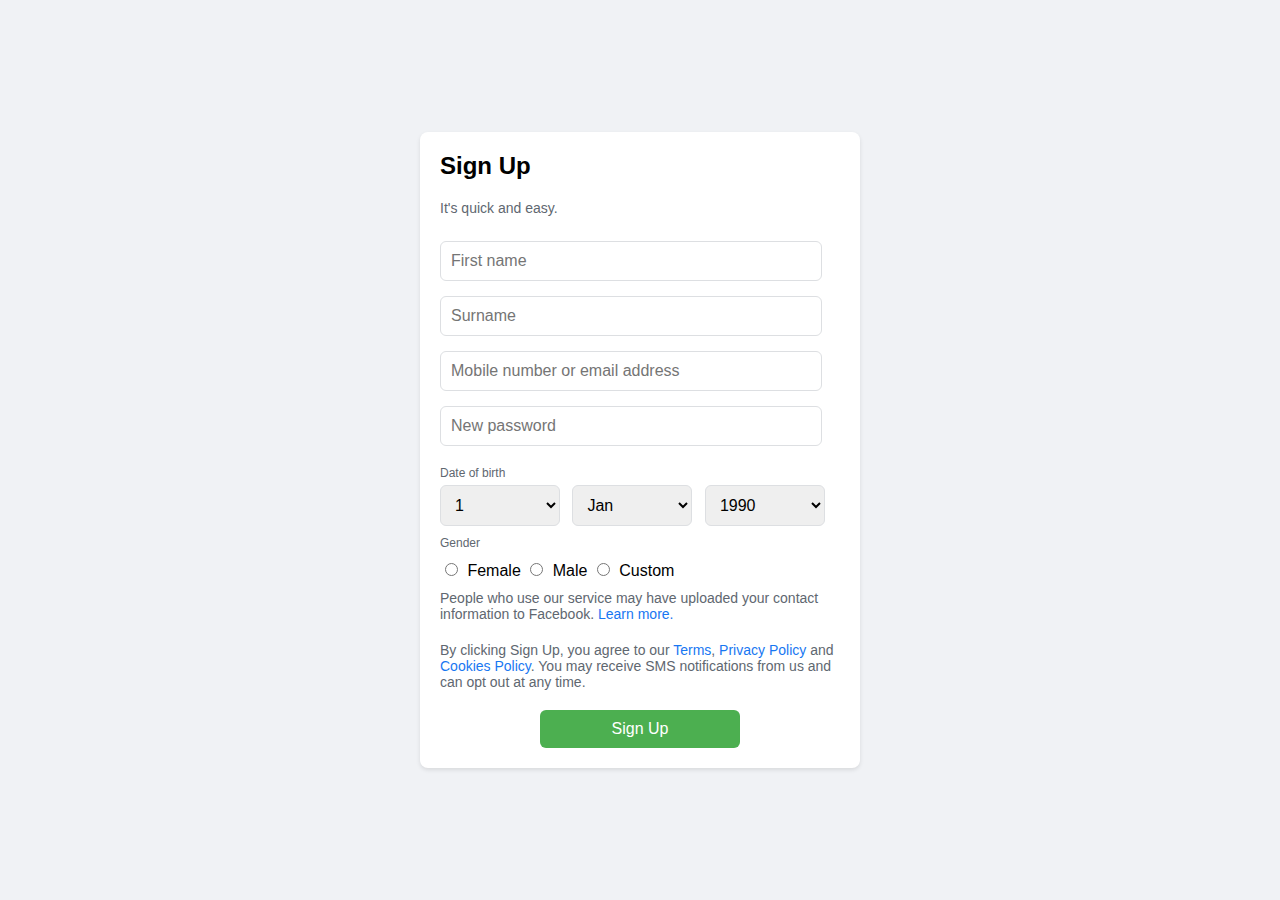
<file: index.html>
<!DOCTYPE html>
<html lang="en">
<head>
    <meta charset="UTF-8">
    <meta name="viewport" content="width=device-width, initial-scale=1.0">
    <title>Sign Up</title>
    <link rel="stylesheet" href="./style.css">
</head>
<body>
    <div class="signup-container">
        <div class="signup-form">
            <h2>Sign Up</h2>
            <p>It's quick and easy.</p>
            <form action="." method="POST">
                <input type="text" name="first-name" placeholder="First name" required>
                <input type="text" name="surname" placeholder="Surname" required>
                <input type="text" name="contact" placeholder="Mobile number or email address" required>
                <input type="password" name="password" placeholder="New password" required>
                
                <label for="dob">Date of birth</label>
                <div class="dob">
                    <select name="day" required>
                        <option value="1">1</option>
                        <option value="2">2</option>
                        <option value="3">3</option>
                        <option value="4">4</option>
                        <option value="5">5</option>
                        <option value="6">6</option>
                        <option value="7">7</option>
                        <option value="8">8</option>
                        <option value="9">9</option>
                        <option value="10">10</option>
                        <option value="11">11</option>
                        <option value="12">12</option>
                        <option value="13">13</option>
                        <option value="14">14</option>
                        <option value="15">15</option>
                        <option value="16">16</option>
                        <option value="17">17</option>
                        <option value="18">18</option>
                        <option value="19">19</option>
                        <option value="20">20</option>
                        <option value="21">21</option>
                        <option value="22">22</option>
                        <option value="23">23</option>
                        <option value="24">24</option>
                        <option value="25">25</option>
                        <option value="26">26</option>
                        <option value="27">27</option>
                        <option value="28">28</option>
                        <option value="29">29</option>
                        <option value="30">30</option>
                        <option value="31">31</option>
                    </select>
                    <select name="month" required>
                        <option value="Jan">Jan</option>
                        <option value="Feb">Feb</option>
                        <option value="Mar">Mar</option>
                        <option value="Apr">Apr</option>
                        <option value="May">May</option>
                        <option value="June">June</option>
                        <option value="July">July</option>
                        <option value="Aug">Aug</option>
                        <option value="Sep">Sep</option>
                        <option value="Oct">Oct</option>
                        <option value="Nov">Nov</option>
                        <option value="Dec">Dec</option>
                    </select>
                    <select name="year" required>
                        <option value="1990">1990</option>
                        <option value="1991">1991</option>
                        <option value="1992">1992</option>
                        <option value="1993">1993</option>
                        <option value="1994">1994</option>
                        <option value="1995">1995</option>
                        <option value="1996">1996</option>
                        <option value="1997">1997</option>
                        <option value="1998">1998</option>
                        <option value="1999">1999</option>
                        <option value="2000">2000</option>
                        <option value="2001">2001</option>
                        <option value="2002">2002</option>
                        <option value="2003">2003</option>
                        <option value="2004">2004</option>
                        <option value="2005">2005</option>
                        <option value="2006">2006</option>
                        <option value="2007">2007</option>
                        <option value="2008">2008</option>
                        <option value="2009">2009</option>
                        <option value="2010">2010</option>
                        <option value="2011">2011</option>
                        <option value="2012">2012</option>
                        <option value="2013">2013</option>
                        <option value="2014">2014</option>
                        <option value="2015">2015</option>
                        <option value="2016">2016</option>
                        <option value="2017">2017</option>
                        <option value="2018">2018</option>
                        <option value="2019">2019</option>
                        <option value="2020">2020</option>
                        <option value="2021">2021</option>
                        <option value="2022">2022</option>
                        <option value="2023">2023</option>
                        <option value="2024">2024</option>
                    </select>
                </div>

                <label for="gender">Gender</label>
                <div class="gender">
                    <input type="radio" name="gender" value="Female" required> Female
                    <input type="radio" name="gender" value="Male" required> Male
                    <input type="radio" name="gender" value="Custom" required> Custom
                </div>
                <p class="policy-text">
                    People who use our service may have uploaded your contact information to Facebook. <a href="#">Learn more.</a>
                </p>
                <p class="terms-text">
                    By clicking Sign Up, you agree to our <a href="#">Terms</a>, <a href="#">Privacy Policy</a> and <a href="#">Cookies Policy</a>. You may receive SMS notifications from us and can opt out at any time.
                </p>
                <center><button type="submit">Sign Up</button></center>
            </form>
        </div>
    </div>
</body>
</html>
</file>
<file: style.css>
body {
    font-family: Arial, sans-serif;
    background-color: #f0f2f5;
    display: flex;
    justify-content: center;
    align-items: center;
    height: 100vh;
    margin: 0;
}

.signup-container {
    background-color: #fff;
    padding: 20px;
    border-radius: 8px;
    box-shadow: 0 2px 4px rgba(0, 0, 0, 0.1);
    width: 400px;
}

.signup-form h2 {
    margin-top: 0;
}

.signup-form p {
    margin: 0 0 20px;
    color: #606770;
    font-size: 14px;
}

.signup-form input[type="text"],
.signup-form input[type="password"] {
    width: 90%;
    padding: 10px;
    margin: 5px 0 10px;
    border: 1px solid #dddfe2;
    border-radius: 6px;
    font-size: 16px;
}

.signup-form label {
    font-size: 12px;
    color: #606770;
    margin: 10px 0 5px;
    display: block;
}

.dob select {
    width: 30%;
    padding: 10px;
    margin-right: 2%;
    border: 1px solid #dddfe2;
    border-radius: 6px;
    font-size: 16px;
}

.gender {
    margin: 10px 0;
}

.gender input {
    margin-right: 5px;
}

.signup-form button {
    width: 50%;
    padding: 10px;
    background-color: #4CAF50;
    color: white;
    border: none;
    border-radius: 6px;
    font-size: 16px;
    cursor: pointer;
}

.signup-form button:hover {
    background-color: #45a049;
}

.policy-text,
.terms-text {
    font-size: 12px;
    color: #606770;
    margin: 10px 0 0;
}

.policy-text a,
.terms-text a {
    color: #1877f2;
    text-decoration: none;
}
</file>
